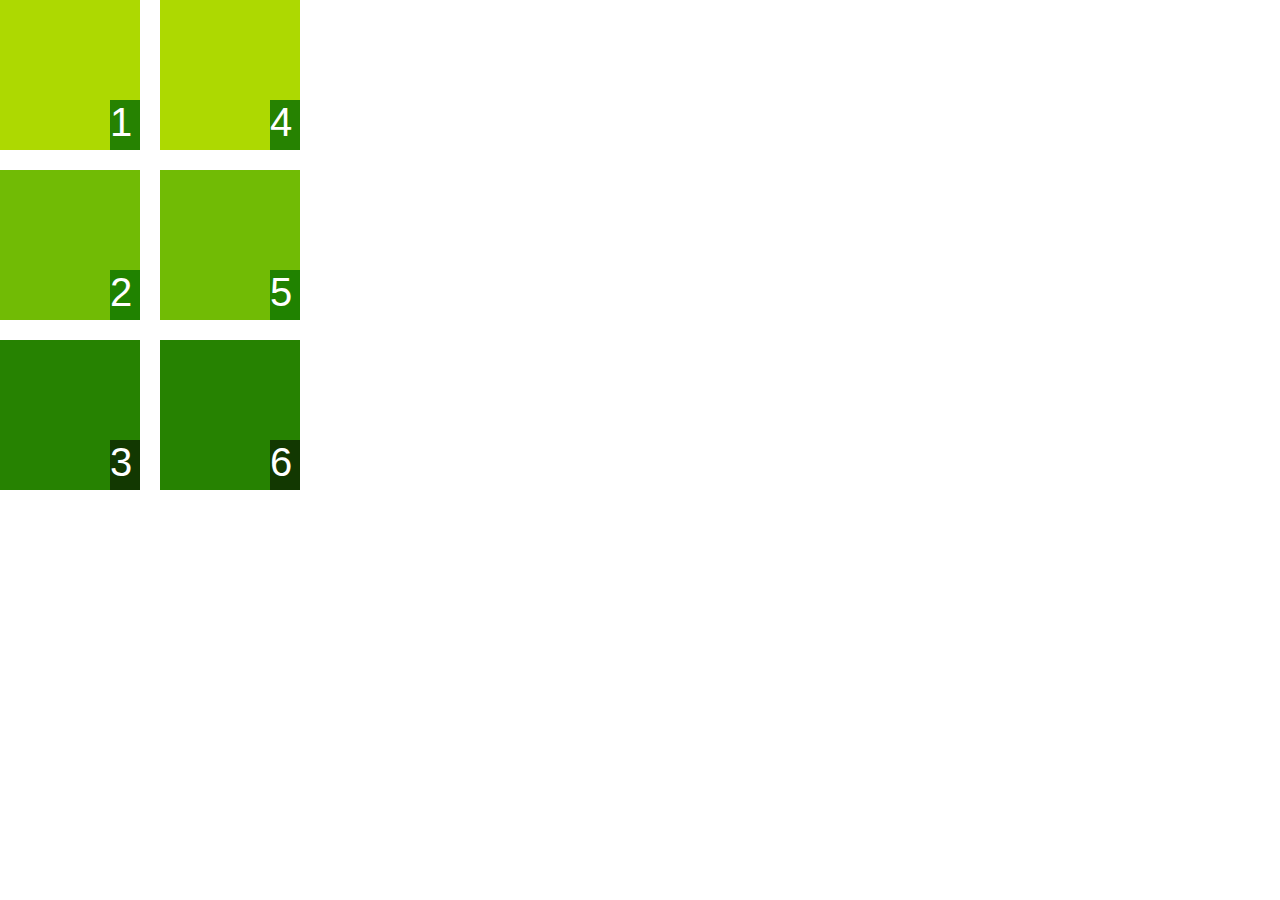
<file: reto1.html>
<!DOCTYPE html>
<html lang="en">
  <head>
    <meta charset="UTF-8" />
    <meta http-equiv="X-UA-Compatible" content="IE=edge" />
    <meta name="viewport" content="width=device-width, initial-scale=1.0" />
    <link rel="stylesheet" href="styles1.css" />
    <title>Document</title>
  </head>
  <body>
    <div class="container">
      <div class="item">
        <div class="num">1</div>
      </div>
      <div class="item">
        <div class="num">2</div>
      </div>
      <div class="item">
        <div class="num">3</div>
      </div>
      <div class="item">
        <div class="num">4</div>
      </div>
      <div class="item">
        <div class="num">5</div>
      </div>
      <div class="item">
        <div class="num">6</div>
      </div>
    </div>
  </body>
</html>
</file>
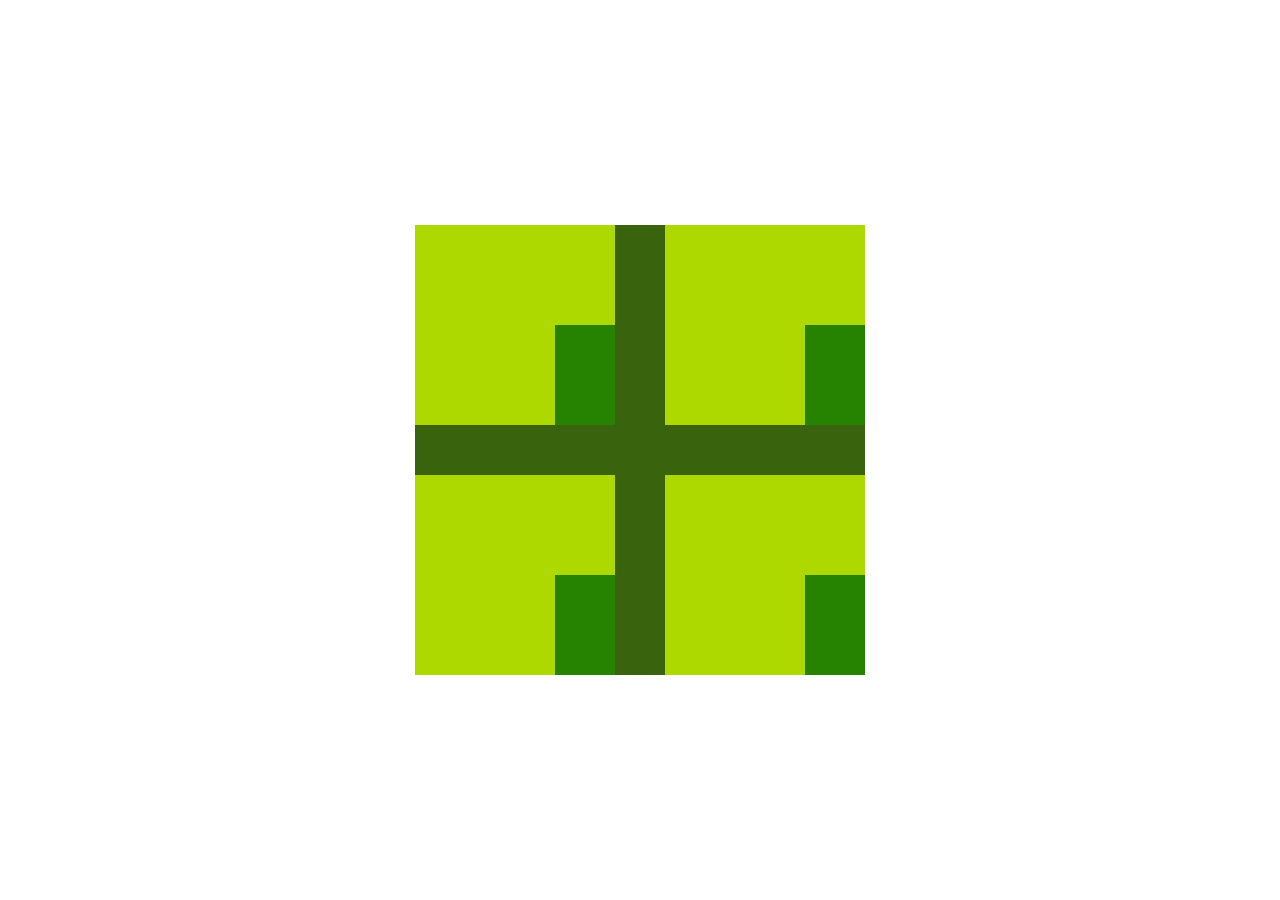
<file: reto2.html>
<!DOCTYPE html>
<html lang="en">
  <head>
    <meta charset="UTF-8" />
    <meta http-equiv="X-UA-Compatible" content="IE=edge" />
    <meta name="viewport" content="width=device-width, initial-scale=1.0" />
    <link rel="stylesheet" href="styles2.css" />
    <title>Reto 2</title>
  </head>
  <body>
    <div class="background"></div>
    <div class="grid">
      <div class="item"><div></div></div>
      <div class="item"><div></div></div>
      <div class="item"><div></div></div>
      <div class="item"><div></div></div>
    </div>
  </body>
</html>
</file>
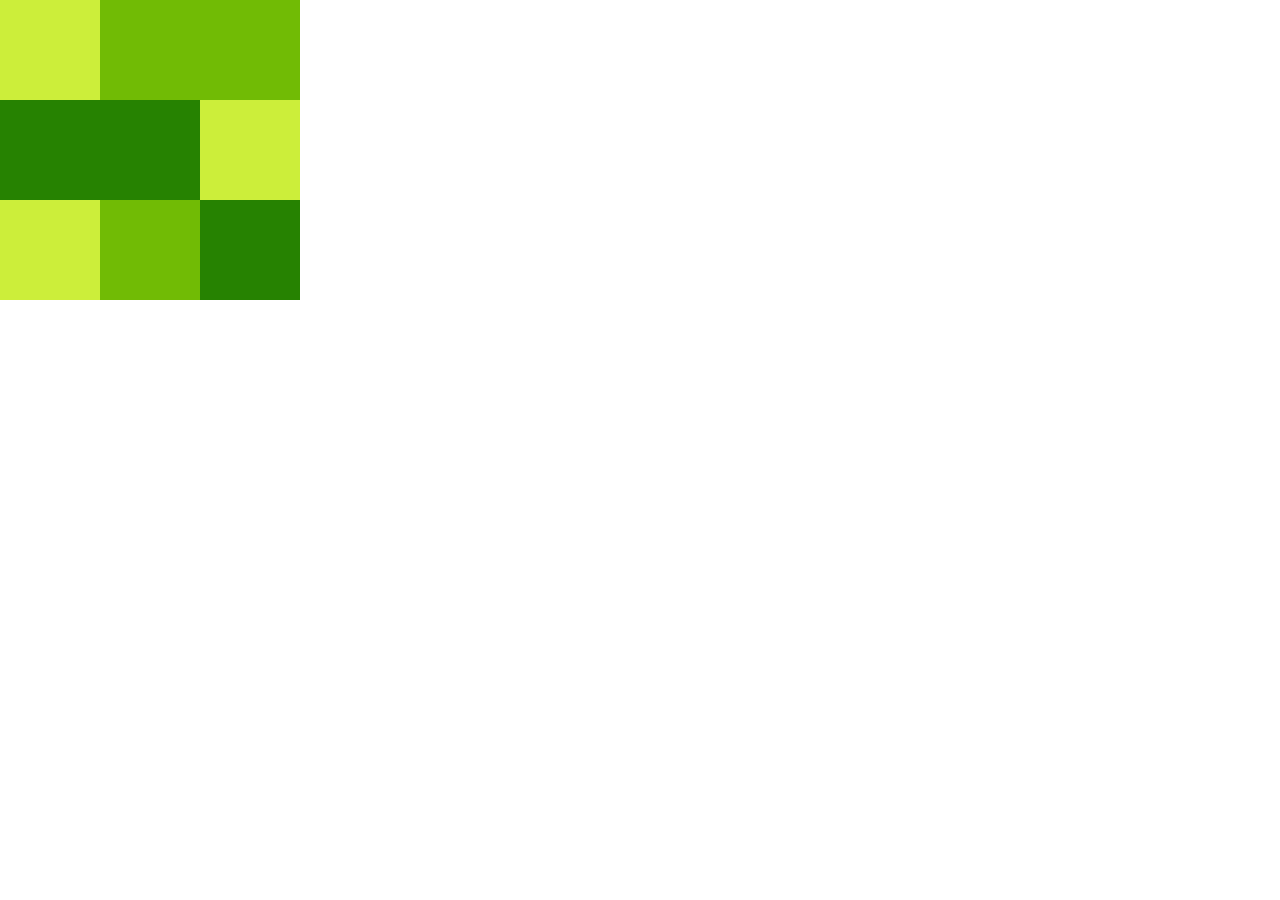
<file: reto3.html>
<!DOCTYPE html>
<html lang="en">
  <head>
    <meta charset="UTF-8" />
    <meta http-equiv="X-UA-Compatible" content="IE=edge" />
    <meta name="viewport" content="width=device-width, initial-scale=1.0" />
    <link rel="stylesheet" href="styles3.css" />
    <title>Reto 3</title>
  </head>
  <body>
    <div class="grid-container">
      <div class="item"></div>
      <div class="item"></div>
      <div class="item"></div>
      <div class="item"></div>
      <div class="item"></div>
      <div class="item"></div>
      <div class="item"></div>
    </div>
  </body>
</html>
</file>
<file: styles1.css>
*{
  margin: 0;
  padding: 0;
  box-sizing: border-box;
}

.container{
  display: grid;
  grid-template: repeat(3,150px) / repeat(2, 140px);
  gap: 20px;
  /*Indica cómo se va llenando la grid con los items*/
  grid-auto-flow: column; /*row, columns*/
  

}
.item{
  display: grid;
  place-items: end;
}
.item:nth-child(1),.item:nth-child(4){
  background-color:#add901 ;
  
}
.item:nth-child(2),.item:nth-child(5){
  background-color:#71bb05 ;
  
}

.item:nth-child(3),.item:nth-child(6){
  background-color: #268201;
}

.num{
  width: 30px;
  height: 50px;
  color: white;
  font-size: 40px;
  font-family: bold;
  font-family: 'Segoe UI', Tahoma, Geneva, Verdana, sans-serif;
  place-items: center;
}

.item:nth-child(1)> .num, .item:nth-child(4) > .num{
  background-color: #268201;
}
.item:nth-child(2) > .num, .item:nth-child(5) > .num{
  background-color: #208200;
}
.item:nth-child(3) > .num, .item:nth-child(6) > .num{
  background-color: #123801
}
</file>
<file: styles2.css>
*{
  margin: 0;
  padding: 0;
  box-sizing: border-box;
}

.background{
  background-color: #3a630d;
  width: 450px;
  height: 450px;
  position: absolute;
  left: calc(50% - 225px);
  top: calc(50% - 225px);

}

.grid{
  width: 100vw;
  height: 100vh;
  display: grid;
  grid-template: repeat(2,200px) / repeat(2,200px);
  place-content: center;
  gap: 50px;
  z-index: 10;
 
}
.item{
  display: grid;
  background-color: #add901;
  place-items: end;
  z-index: 10;
}

.item div{
  background-color: #268201;
  width: 60px;
  height: 100px;
}
</file>
<file: styles3.css>
:root{
  --color1:#ccee3a;
  --color2: #71bb05;
  --color3: #268201;
}

*{
  margin: 0;
  padding: 0;
  box-sizing: border-box;
}

.grid-container{
  display: grid;
  grid-template: repeat(3,100px) / repeat(3,100px);
}
/* .item:nth-child(2){
  grid-column: 2 / 4;
}
.item:nth-child(3){
  grid-column: 1 / 3;
} */

.item:nth-child(2),.item:nth-child(3){
  grid-column:span 2 ;
}

.item:nth-child(1),.item:nth-child(4),.item:nth-child(5){
  background-color: var(--color1);
}
.item:nth-child(2),.item:nth-child(6){
  background-color: var(--color2);
}
.item:nth-child(3),.item:nth-child(7){
  background-color: var(--color3);
}
</file>
